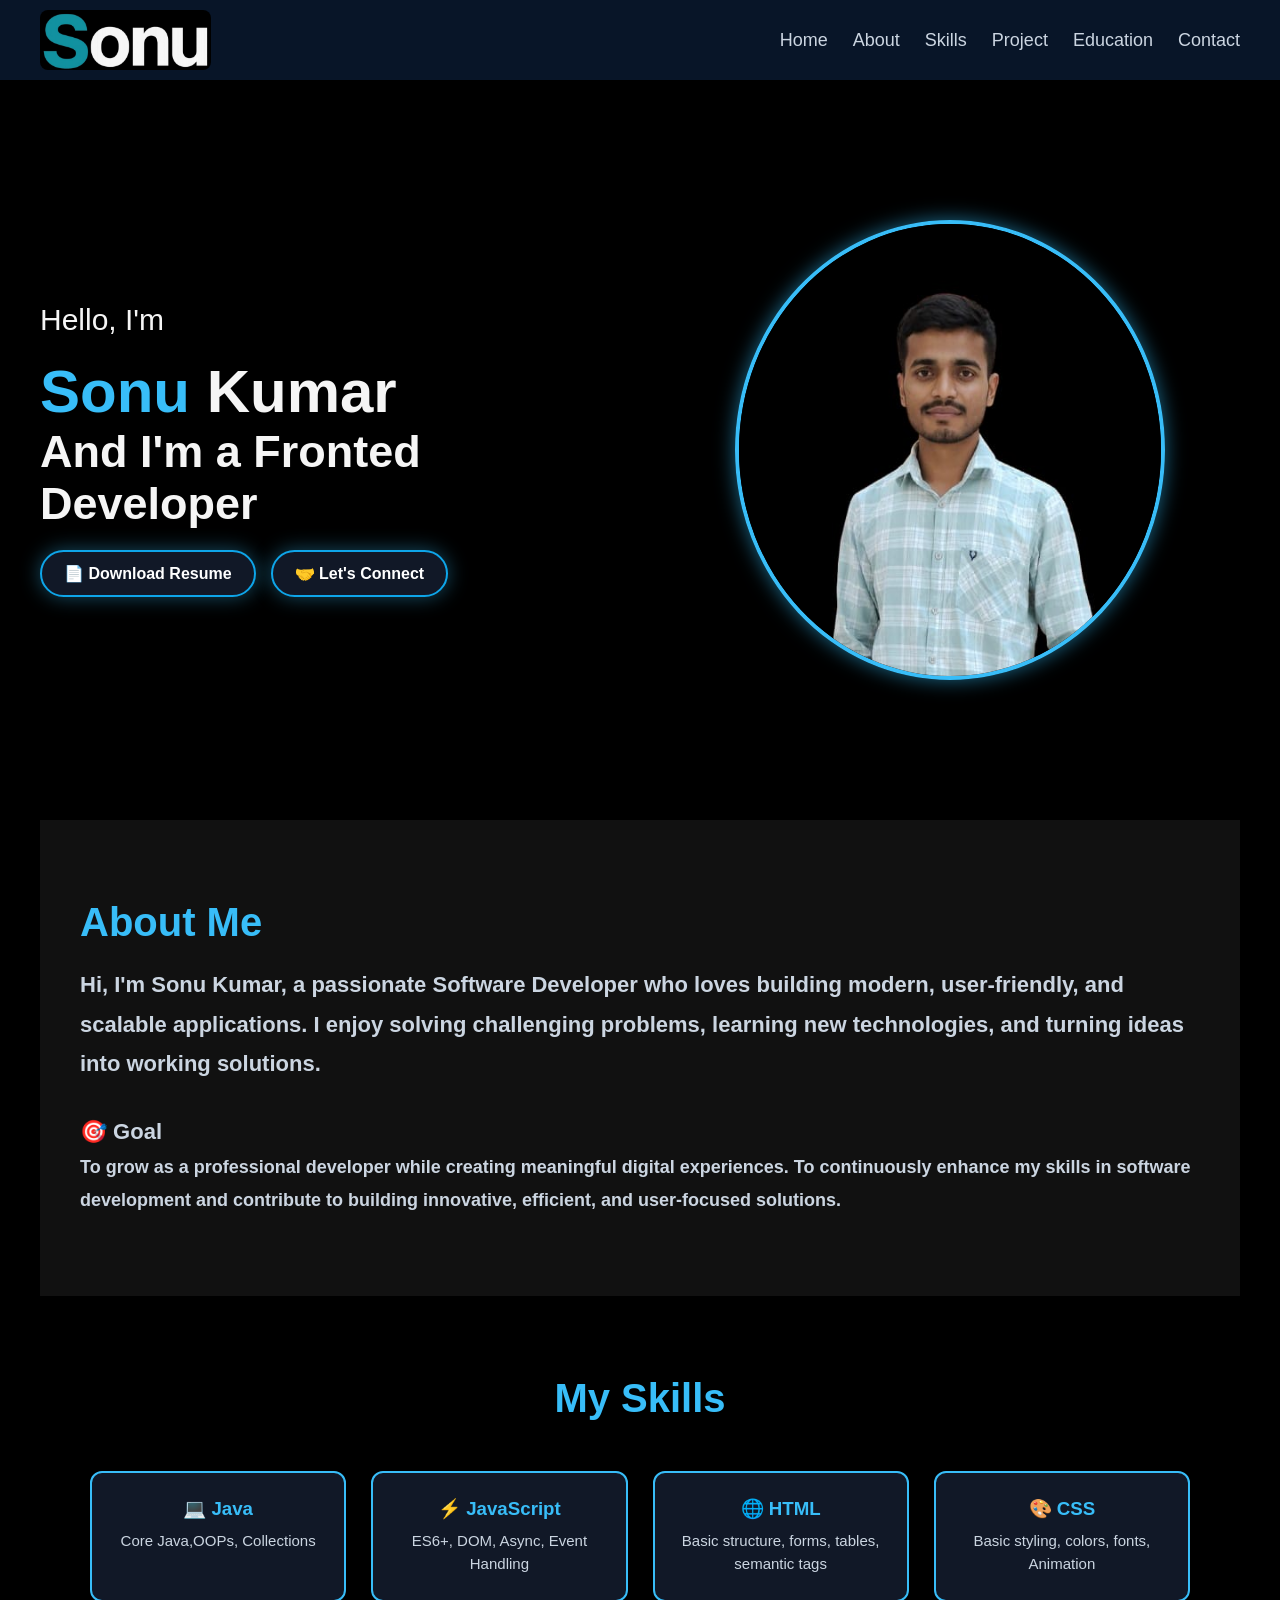
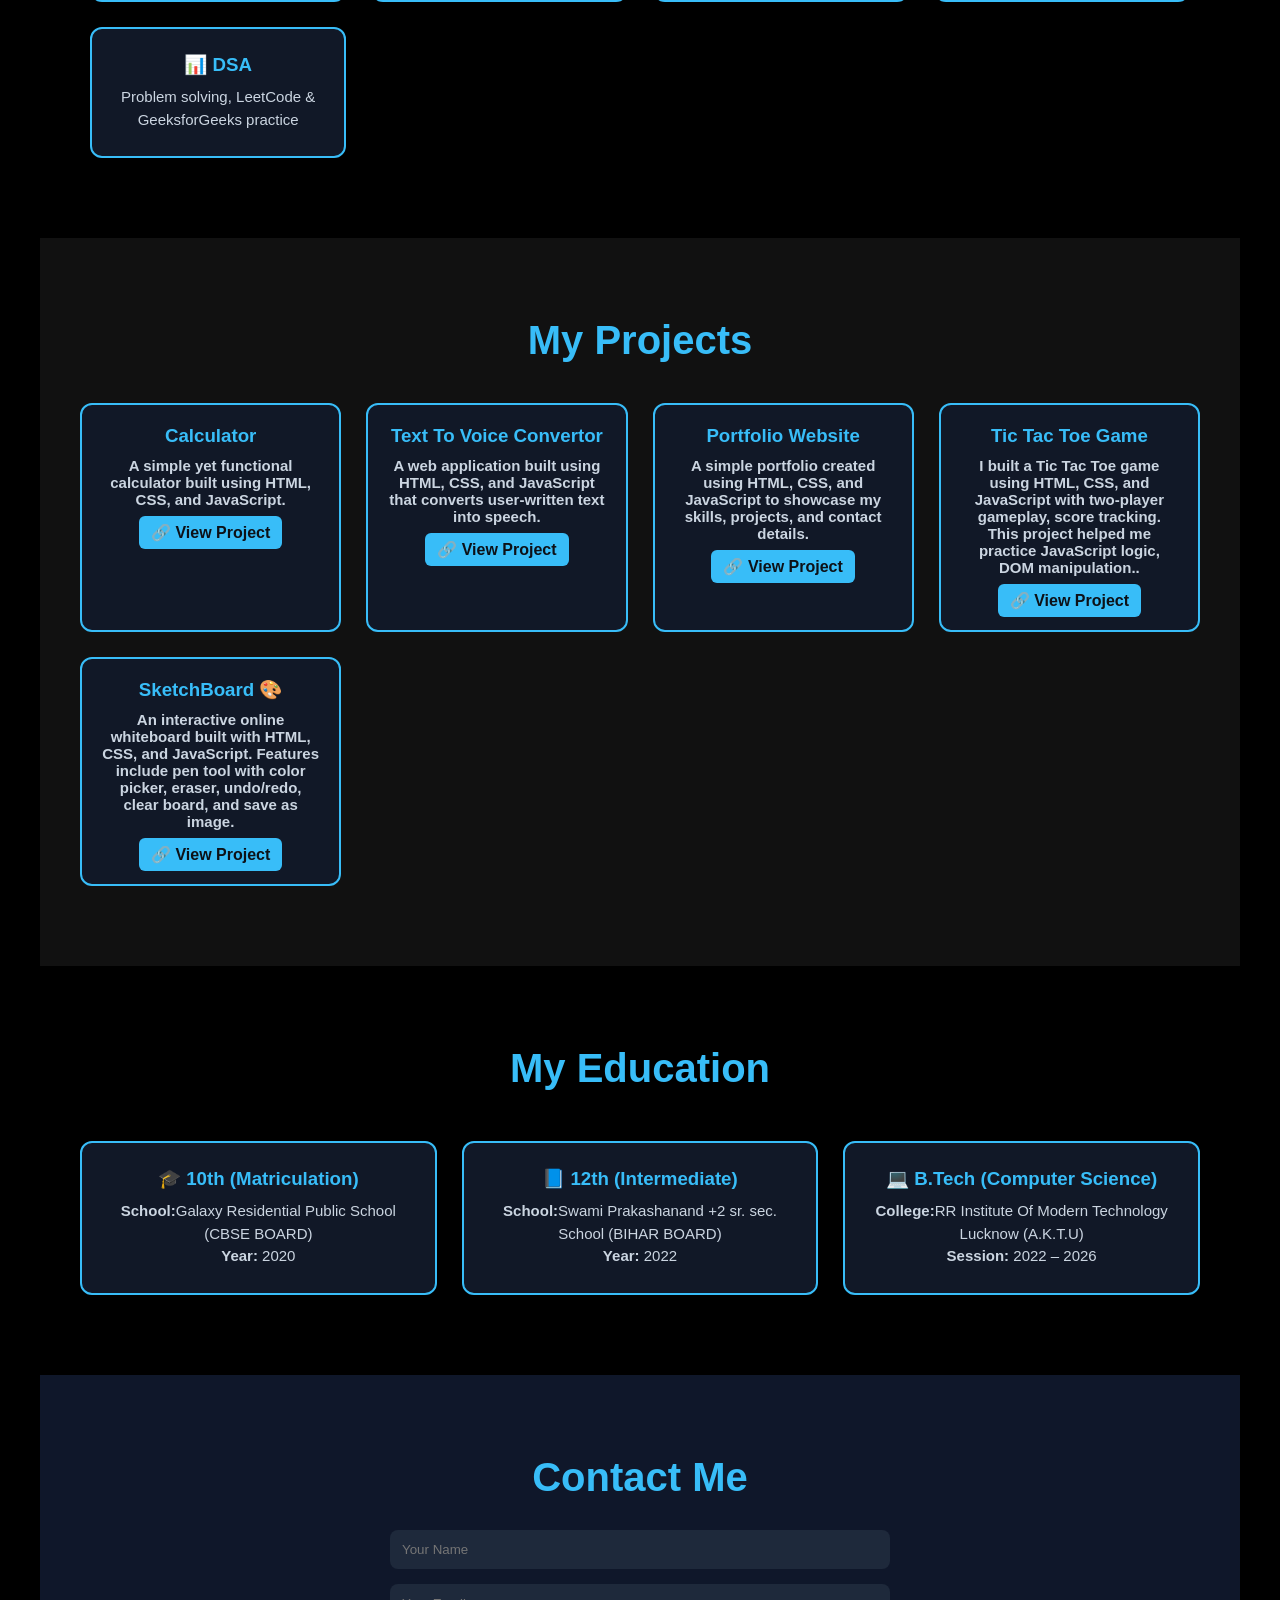
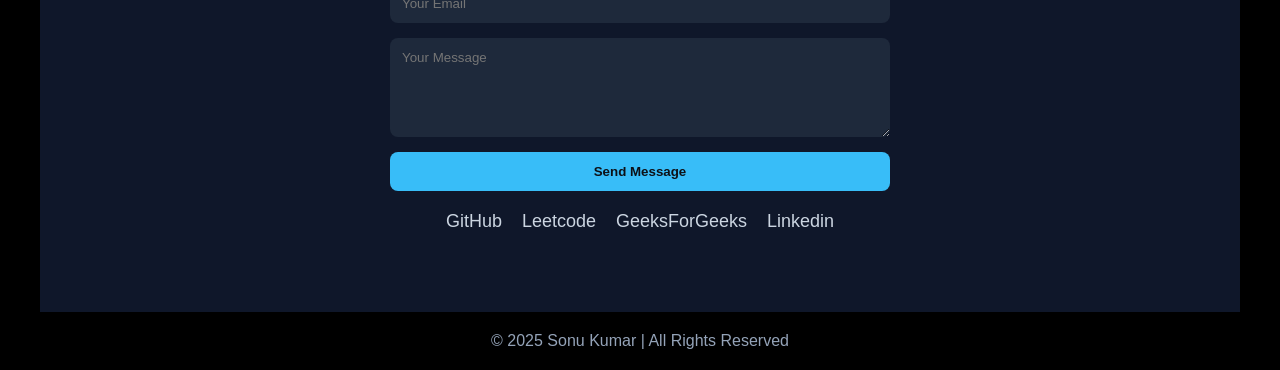
<file: index.html>
<!DOCTYPE html>
<html lang="en">
<head>
  <meta charset="UTF-8" />
  <meta name="viewport" content="width=device-width, initial-scale=1.0">
  <title>Sonu Kumar | Portfolio</title>
  <link rel="stylesheet" href="style.css">
</head>
<body>
  <!-- ===== Header Section ===== -->
  <div id="header">
    <div class="container">
      <nav>
        <img src="logo.jpg" class="logo" alt="Logo">

        <ul id="menu">
          <li><a href="#header">Home</a></li>
          <li><a href="#about">About</a></li>
          <li><a href="#skills">Skills</a></li>
          <li><a href="#project">Project</a></li>
          <li><a href="#education">Education</a></li> 
          <li><a href="#contact">Contact</a></li>
        </ul>

        <!-- mobile toggle -->
        <div class="menu-toggle" onclick="toggleMenu()">☰</div>
      </nav>

      <div class="header-content">
  <!-- Left side text -->
  <div class="header-text">
    <p>Hello, I'm</p>
    <h1><span>Sonu</span> Kumar</h1>
    <h2>And I'm a <span>Fronted Developer</span></h2>

    <!-- Buttons only below text -->
    <div class="header-buttons">
      <a href="resume.pdf" download class="btn">📄 Download Resume</a>
      <a href="https://www.linkedin.com/in/sonu-kumar-a1b4a7281/" target="_blank" class="btn">🤝 Let's Connect</a>
    </div>
  </div>

  <!-- Right side image -->
  <div class="header-img">
    <img src="background.png" alt="Sonu Kumar">
  </div>
</div>
  <!-- ===== About Section ===== -->
  <section id="about">
    <div class="about-text">
      <h2>About Me</h2>
      <h3>
        Hi, I'm <b>Sonu Kumar</b>, a passionate <b>Software Developer</b> who loves building modern,
        user-friendly, and scalable applications.  
        I enjoy solving challenging problems, learning new technologies,
        and turning ideas into working solutions.
      </h3>

      <br>      
      <h3>🎯 Goal</h3>
      <p><b>To grow as a professional developer while creating meaningful digital experiences. To continuously enhance my skills in software development and contribute to building innovative, efficient, and user-focused solutions.</b></p>
    </div>
  </section>

  <!-- ===== Skills Section ===== -->
<section id="skills">
  <div class="skills-container">
    <h2>My Skills</h2>
    <div class="skills-grid">
      <div class="skill-card">
        <h3>💻 Java</h3>
        <p>Core Java,OOPs, Collections</p>
      </div>
      <div class="skill-card">
        <h3>⚡ JavaScript</h3>
        <p>ES6+, DOM, Async, Event Handling</p>
      </div>
     <div class="skill-card">
        <h3>🌐 HTML</h3>
        <p>Basic structure, forms, tables, semantic tags</p>
      </div>
      <div class="skill-card">
        <h3>🎨 CSS</h3>
        <p>Basic styling, colors, fonts, Animation</p>
      </div>
      <div class="skill-card">
        <h3>📊 DSA</h3>
        <p>Problem solving, LeetCode & GeeksforGeeks practice</p>
      </div>
    </div>
  </div>
</section>

<!-- ===== Projects Section ===== -->
<section id="project">
  <div class="projects-container">
    <h2>My Projects</h2>
    <div class="projects-grid">
      <div class="project-card">
        <h3>Calculator</h3>
        <p><b>A simple yet functional calculator built using HTML, CSS, and JavaScript.</b></p>
        <a href="https://sonukumar-07.github.io/Calculator/" target="_blank">🔗 View Project</a>
      </div>
      <div class="project-card">
        <h3>Text To Voice Convertor</h3>
        <p><b>A web application built using HTML, CSS, and JavaScript that converts user-written text into speech.</b></p>
        <a href="https://sonukumar-07.github.io/Text-To-Voice-Convertor/" target="_blank">🔗 View Project</a>
      </div>
      <div class="project-card">
        <h3>Portfolio Website</h3>
        <p><b>A simple portfolio created using HTML, CSS, and JavaScript to showcase my skills, projects, and contact details.</b></p>
        <a href="#" target="_blank">🔗 View Project</a>
      </div>
      <div class="project-card">
        <h3>Tic Tac Toe Game</h3>
        <p><b>I built a Tic Tac Toe game using HTML, CSS, and JavaScript with two-player gameplay, score tracking. This project helped me practice JavaScript logic, DOM manipulation..</b></p>
        <a href="https://sonukumar-07.github.io/Tic-Tac-Toe-game/" target="_blank">🔗 View Project</a>
      </div>
      <div class="project-card">
        <h3>SketchBoard 🎨</h3>
        <p><b>An interactive online whiteboard built with HTML, CSS, and JavaScript. Features include pen tool with color picker, eraser, undo/redo, clear board, and save as image.</b></p>
        <a href=https://sonukumar-07.github.io/SketchBoard/ target="_blank">🔗 View Project</a>
      </div>
    </div>
  </div>
</section>
<!-- ===== Education Section ===== -->
<section id="education">
  <div class="education-container">
    <h2>My Education</h2>
    <div class="education-grid">
      
      <div class="edu-card">
        <h3>🎓 10th (Matriculation)</h3>
        <p><b>School:</b>Galaxy Residential Public School (CBSE BOARD)</p>
        <p><b>Year:</b> 2020</p>
      </div>

      <div class="edu-card">
        <h3>📘 12th (Intermediate)</h3>
        <p><b>School:</b>Swami Prakashanand +2 sr. sec. School (BIHAR BOARD)</p>
        <p><b>Year:</b> 2022</p>
      </div>

      <div class="edu-card">
        <h3>💻 B.Tech (Computer Science)</h3>
        <p><b>College:</b>RR Institute Of Modern Technology Lucknow (A.K.T.U)</p>
        <p><b>Session:</b> 2022 – 2026</p>
      </div>

    </div>
  </div>
</section>


  <!-- ===== Contact Section ===== -->
  <section id="contact">
    <div class="contact-container">
      <h2>Contact Me</h2>
      <form id="contact-form">
        <input type="text" placeholder="Your Name" required>
        <input type="email" placeholder="Your Email" required>
        <textarea placeholder="Your Message" rows="5" required></textarea>
        <button type="submit">Send Message</button>
      </form>

      <div class="social-links">
        <a href="https://github.com/sonukumar-07">GitHub</a>
        <a href="https://leetcode.com/u/sonukumar76/">Leetcode</a>
        <a href="https://www.geeksforgeeks.org/user/sonukum6x7a/">GeeksForGeeks</a>
        <a href="https://www.linkedin.com/in/sonu-kumar-a1b4a7281/">Linkedin</a>
      </div>
    </div>
  </section>

  <footer>
    <p>© 2025 Sonu Kumar | All Rights Reserved</p>
  </footer>

  
  <script src="script.js"></script>
</body>
</html>
</file>
<file: style.css>
* {
  margin: 0;
  padding: 0;
  font-family: 'Poppins', sans-serif;
  box-sizing: border-box;
}

html, body {
  height: 100%;
  width: 100%;
  background-color: #0d1117;
  color: #e0e0e0;
  scroll-behavior: smooth;
}

/* ===== Header ===== */
#header {
  width: 100%;
  min-height: 100vh;   /* 👈 fixed: jitna content ho utna stretch hoga */
  background-size: cover;
  background-position: right center;
  background-repeat: no-repeat;
}

.container {
  width: 100%;
  padding: 0 40px;
}

nav {
  display: flex;
  justify-content: space-between;
  align-items: center;
  padding: 20px 40px;
  height: 80px;
  background: rgba(10, 25, 47, 0.85);
  position: fixed;
  top: 0;
  left: 0;
  width: 100%;
  z-index: 100;
}

.logo {
  height: 60px;
  width: auto;
  cursor: pointer;
  border-radius: 8px;
}

nav ul {
  list-style: none;
  display: flex;
  gap: 25px;
}

nav ul li a {
  text-decoration: none;
  color: #cbd5e1;
  font-size: 18px;
  font-weight: 500;
  transition: 0.3s;
}

nav ul li a:hover {
  color: #38bdf8;
  border-bottom: 2px solid #38bdf8;
  padding-bottom: 3px;
}

.menu-toggle {
  display: none;
  font-size: 28px;
  cursor: pointer;
  color: #cbd5e1;
}

.header-content {
  display: flex;
  align-items: center;
  justify-content: space-between;
  gap: 40px;
  height: calc(100vh - 80px);
  padding-top: 80px;
}

.header-text {
  flex: 1;
  font-size: 30px;
}

.header-text h1 {
  font-size: 60px;
  margin-top: 20px;
}

.header-text h1 span {
  color: #38bdf8;
}

.header-img {
  flex: 1;
  display: flex;
  justify-content: center;
  align-items: center;
}

.header-img img {
  width: 430px;
  height: 460px;
  border-radius: 60%;
  object-fit: cover;
  border: 4px solid #38bdf8;
  box-shadow: 0 0 20px rgba(39, 149, 197, 0.7);
}

/* ===== About ===== */
#about {
  padding: 80px 40px;
  background: #111;
}

.about-text h2 {
  font-size: 40px;
  margin-bottom: 20px;
  color: #38bdf8;
}

.about-text p,
.about-text h3 {
  font-size: 18px;
  line-height: 1.8;
  color: #cbd5e1;
}

.about-text h3 {
  font-size: 22px;
  margin-top: 10px;
}

/* ===== Skills ===== */
#skills {
  padding: 80px 40px;
  background: #000;
  text-align: center;
}

.skills-container {
  max-width: 1100px;
  margin: auto;
}

.skills-container h2 {
  font-size: 40px;
  color: #38bdf8;
  margin-bottom: 50px;
}

.skills-grid {
  display: grid;
  grid-template-columns: repeat(auto-fit, minmax(220px, 1fr));
  gap: 25px;
}

.skill-card {
  background: #111827;
  padding: 25px;
  border-radius: 12px;
  border: 2px solid #38bdf8;
  cursor: pointer;
  transition: transform 0.3s, box-shadow 0.3s;
}

.skill-card h3 {
  color: #38bdf8;
  margin-bottom: 10px;
}

.skill-card p {
  color: #cbd5e1;
  font-size: 15px;
  line-height: 1.5;
}

.skill-card:hover {
  transform: translateY(-8px);
  box-shadow: 0 0 20px rgba(56,189,248,0.4);
}

/* ===== Projects ===== */
#project {
  padding: 80px 40px;
  background: #111;
  text-align: center;
}

.projects-container h2 {
  font-size: 40px;
  color: #38bdf8;
  margin-bottom: 40px;
}

.projects-grid {
  display: grid;
  grid-template-columns: repeat(auto-fit, minmax(260px, 1fr));
  gap: 25px;
}

.project-card {
  background: #111827;
  padding: 20px;
  border-radius: 12px;
  border: 2px solid #38bdf8;
  transition: transform 0.3s, box-shadow 0.3s;
}

.project-card h3 {
  color: #38bdf8;
  margin-bottom: 10px;
}

.project-card p {
  font-size: 15px;
  color: #cbd5e1;
  margin-bottom: 15px;
}

.project-card a {
  text-decoration: none;
  color: #0d1117;
  font-weight: bold;
  background: #38bdf8;
  padding: 8px 12px;
  border-radius: 6px;
  transition: 0.3s;
}

.project-card a:hover {
  background: #0ea5e9;
}

.project-card:hover {
  transform: translateY(-8px);
  box-shadow: 0 0 20px rgba(56,189,248,0.4);
}

/* ===== Contact ===== */
#contact {
  padding: 80px 40px;
  background: #0f172a;
  text-align: center;
}

.contact-container h2 {
  font-size: 40px;
  color: #38bdf8;
  margin-bottom: 30px;
}

#contact-form {
  max-width: 500px;
  margin: auto;
  display: flex;
  flex-direction: column;
  gap: 15px;
}

#contact-form input,
#contact-form textarea {
  padding: 12px;
  border: none;
  outline: none;
  border-radius: 8px;
  background: #1e293b;
  color: #cbd5e1;
}

#contact-form button {
  padding: 12px;
  background: #38bdf8;
  color: #0d1117;
  border: none;
  border-radius: 8px;
  cursor: pointer;
  font-weight: bold;
  transition: 0.3s;
}

#contact-form button:hover {
  background: #0ea5e9;
}

.social-links {
  margin-top: 20px;
  display: flex;
  justify-content: center;
  gap: 20px;
}

.social-links a {
  color: #cbd5e1;
  font-size: 18px;
  text-decoration: none;
  transition: 0.3s;
}

.social-links a:hover {
  color: #38bdf8;
}

/* ===== Footer ===== */
footer {
  padding: 20px;
  text-align: center;
  background: #0f172a;
  color: #94a3b8;
}
/* ===== Responsive Design ===== */

/* Tablets (max-width: 1024px) */
@media (max-width: 1024px) {
  .header-text h1 {
    font-size: 48px;
  }

  .header-img img {
    width: 350px;
    height: 380px;
  }

  nav ul li a {
    font-size: 16px;
  }
}

/* Mobile (max-width: 768px) */
@media (max-width: 768px) {
  nav ul {
    display: none;
    flex-direction: column;
    background: #0d1117;
    position: absolute;
    top: 80px;
    right: 0;
    width: 200px;
    padding: 20px;
    border-left: 2px solid #38bdf8;
  }

  nav ul.active {
    display: flex;
  }

  .menu-toggle {
    display: block;
  }

  .header-content {
    flex-direction: column;
    text-align: center;
    gap: 30px;
  }

  .header-text h1 {
    font-size: 40px;
  }

  .header-img img {
    width: 280px;
    height: 300px;
  }

  .skills-grid,
  .projects-grid {
    grid-template-columns: 1fr;
  }
}
.header-buttons {
  margin-top: 20px;
  display: flex;
  gap: 15px;
}
.btn {
  display: inline-block;
  padding: 12px 22px;
  background: #111827;
  color: #fff;
  font-size: 16px;
  font-weight: 600;
  border-radius: 25px;
  text-decoration: none;
  transition: 0.3s ease;
  box-shadow: 0 0 20px rgba(56,189,248,0.4);
  border: 2px solid #0ea5e9 ;
}
.btn:hover {
  background: #0ea5e9;
  transform: scale(1.05);
}
body {
  background-color: #000000;
  color: #f5f5f5;
}
section, #header, footer {
  background-color: #000000;
}

#education {
  padding: 80px 40px;
  background: #000;  /* Skills section jaisa black background */
  text-align: center;
}

.education-container h2 {
  font-size: 40px;
  color: #38bdf8; /* Skills ke heading jaisa cyan color */
  margin-bottom: 50px;
}

.education-grid {
  display: grid;
  grid-template-columns: repeat(auto-fit, minmax(220px, 1fr));
  gap: 25px;
}

.edu-card {
  background: #111827; /* Skills ke card jaisa */
  padding: 25px;
  border-radius: 12px;
  border: 2px solid #38bdf8; /* cyan border */
  cursor: pointer;
  transition: transform 0.3s, box-shadow 0.3s;
}

.edu-card h3 {
  color: #38bdf8; /* Skills ke heading jaisa cyan */
  margin-bottom: 10px;
}

.edu-card p {
  color: #cbd5e1;
  font-size: 15px;
  line-height: 1.5;
}

.edu-card:hover {
  transform: translateY(-8px);
  box-shadow: 0 0 20px rgba(56,189,248,0.4); /* hover glow cyan */
}
</file>
